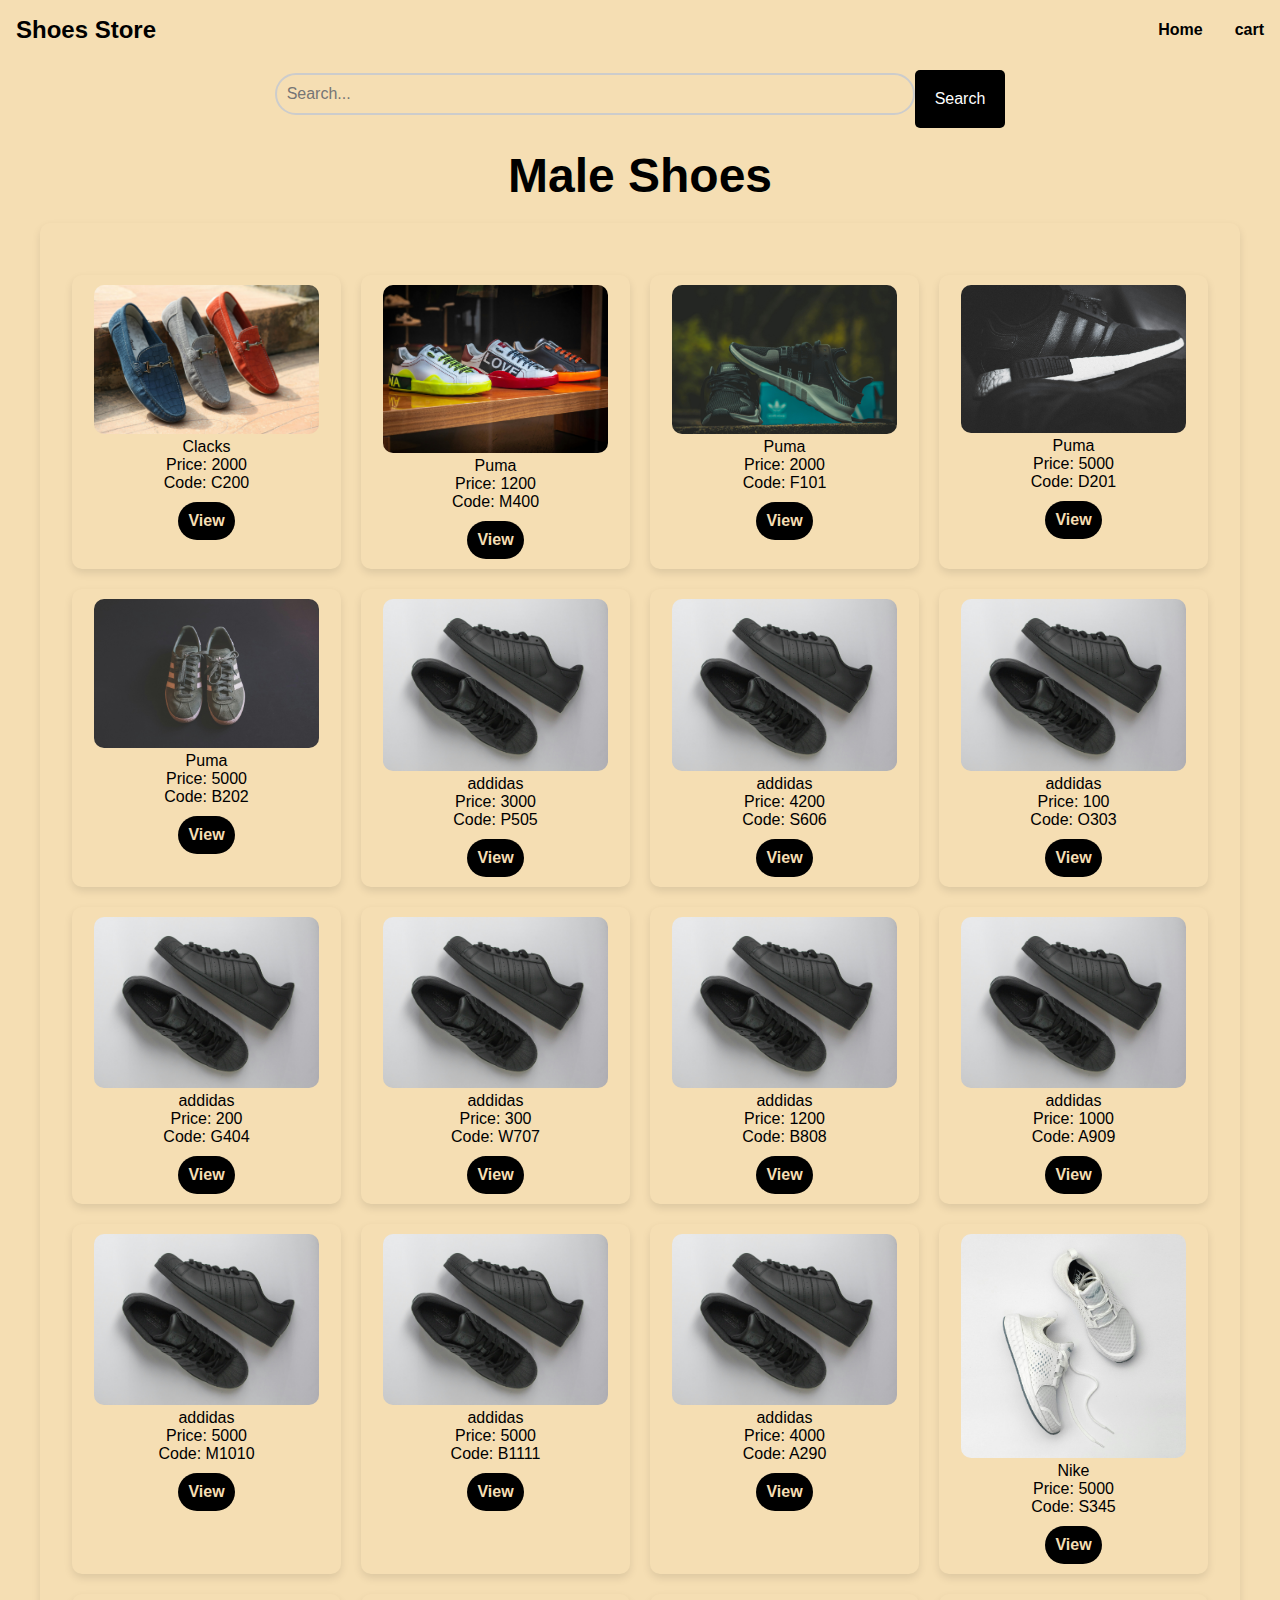
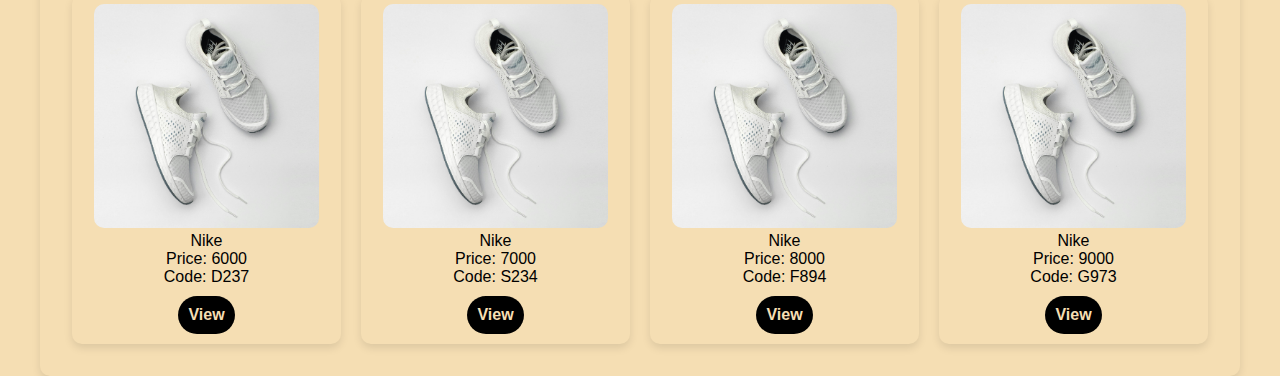
<file: index.html>
<!DOCTYPE html>
<html lang="en">
<head>
    <meta charset="UTF-8">
    <meta name="viewport" content="width=device-width, initial-scale=1.0">
    <title>Shoes</title>
    <link rel="stylesheet" href="css/style.css">
    <link rel="stylesheet" href="css/responsive.css">
</head>
<body>
    
    <nav class="navbar">
        <div class="logo">Shoes Store</div>
        <ul class="nav-links">
            <li><a href="#">Home</a></li>
            <li><a href="#">cart</a></li>
        </ul>
       
        
    </nav>
    <div class="parent-container">
    <input id="search-input" type="text" placeholder="Search...">
    <button id="search-button">Search</button>
    </div>
    <h1 class="loper">Male Shoes</h1>
    <section class="section1">
      <div id="product" class="product-grid"></div>
    </section>

    
    
    <script src="js/main.js"></script>
    <script src="js/cart.js"></script>
</body>
</html>
</file>
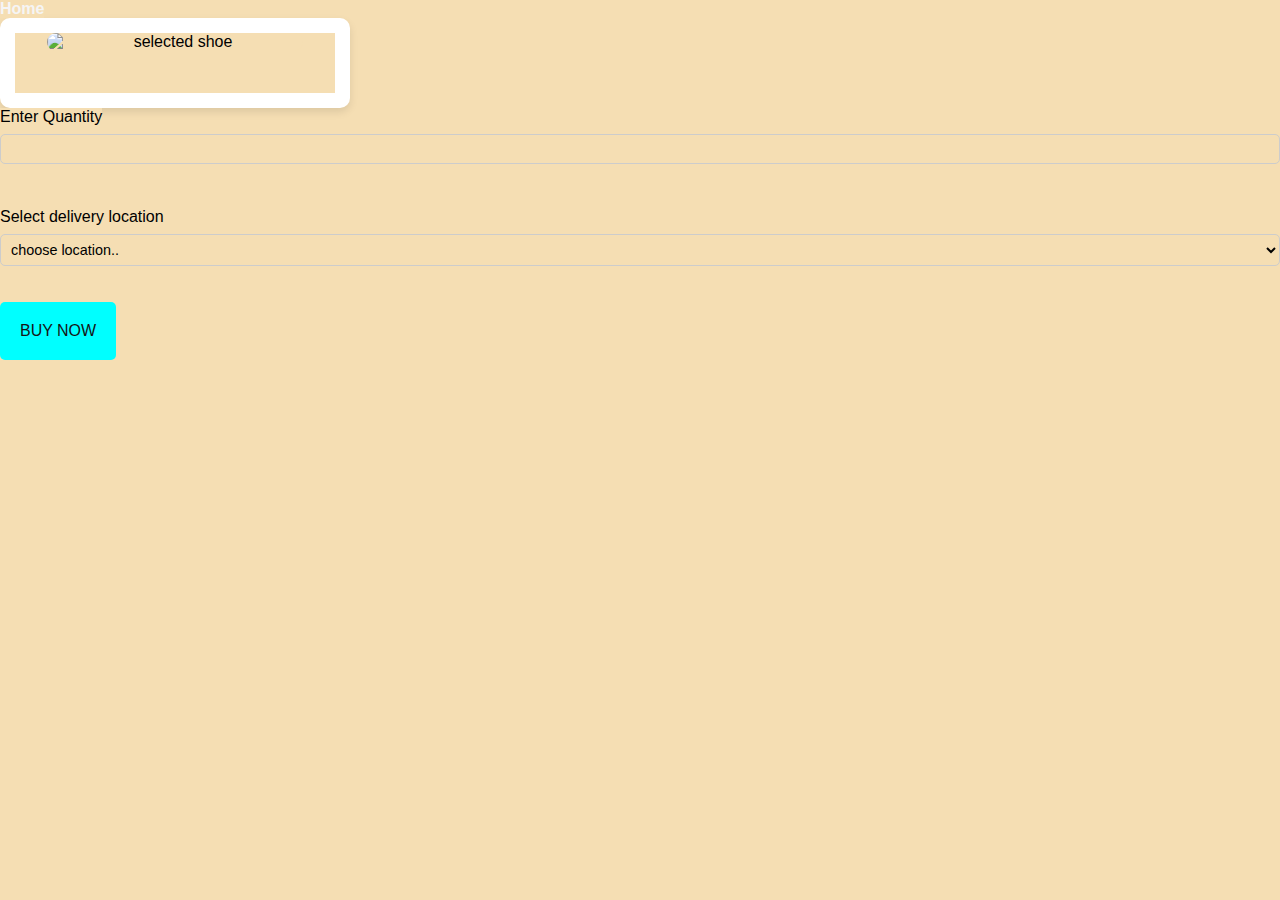
<file: cart.html>
<!DOCTYPE html>
<html lang="en">
<head>
    <meta charset="UTF-8">
    <meta name="viewport" content="width=device-width, initial-scale=1.0">
    <link rel="stylesheet" href="css/style.css">
    <title>cart</title>
</head>
<body>

    <ul class="nav-links">
        <li><a href="index.html">Home</a></li>
    </ul>

    <section id="iterm-details" class="cart-container">
        <div class="product-details">
            <img  id="itemImage" alt="selected shoe" class="product-image"> 
            <h3 id="itermName"></h3>
            <p id="itermPrice"></p>
            <p id="itemCode"></p>
        </div>
    </section>
    <label>Enter Quantity</label>
    <input type="number" id="how many" class="quantity-input"><br><br>
    <div id="display"></div><br>

    <label>Select delivery location</label>
    <select name="" id="location" class="location-select">
        <option value="">choose location..</option>
        <option value='Nairobi'>Nairobi</option>
        <option value='Nakuru'>Nakuru</option>
        <option value='Kisumu'>Kisumu</option>
        <option value='Mombasa'>Mombasa</option>
    </select><br>

    <h4 id="price"></h4>
    <h3 id="fee"></h3>
    <h3 id="total"></h3><br>
    <button style="color: rgb(22, 22, 21); background-color: aqua;">BUY NOW</button>
   


    <script src="js/main.js"></script>
    <script src="js/cart.js"></script>
   
   
    
</body>
</html>
</file>
<file: css/style.css>
*{
    font-family: Arial, sans-serif;
    margin: 0;
    padding: 0;
    box-sizing: border-box;
    background-color: wheat;
}

h1.loper {
    text-align: center;
    font-size: 2.5em;
    font-weight: 800;
    color: black;
    margin: 20px 0;
}

/* Navbar Styles */
.navbar {
    display: flex;
    justify-content: space-between;
    align-items: center;
    padding: 1em;
    background-color: wheat;
    color: black;
}

.navbar .logo {
    font-size: 1.5em;
    font-weight: bold;
}

.nav-links {
    list-style: none;
    display: flex;
    gap: 2em;
    margin: 0;
    padding: 0;
}

.nav-links li a {
    text-decoration: none;
    color: black;
    font-weight: 600;
    transition: color 0.3s;
}

.nav-links li a:hover {
    color: #f5f5f5;
}


.parent-container {
    display: flex;
    justify-content: center;
    align-items: center; 
}


#search-input {
    width: 50%;
    padding: 10px;
    font-size: 16px;
    border: 2px solid #ccc;
    border-radius: 25px;
    outline: none;
    transition: border-color 0.3s ease;
}

#search-input:focus {
    border-color: purple;
}

.section1 {
    padding: 2em;
    background-color:wheat;
    margin: 0 auto;
    max-width: 1200px;
    box-shadow: 0 4px 8px rgba(0, 0, 0, 0.1);
    border-radius: 10px;
}

/* Product Grid Styles */
.product-grid {
    display: grid;
    grid-template-columns: repeat(1, 1fr);
    gap: 20px;
    margin-top: 20px;
}

.product-item {
    padding: 10px;
    border-radius: 10px;
    box-shadow: 0 4px 8px rgba(0, 0, 0, 0.1);
    text-align: center;
}

.product-item img {
    width: 100%;
    height: auto;
    border-radius: 10px;
}

.product-item button {
    font-size: 1em;
    font-weight: 600;
    border-radius: 30px;
    background-color:black;
    padding: 10px;
    color: wheat;
    padding: 10px;
    border: none;
    cursor: pointer;
    transition: background-color 0.3s;

}

.product-item button:hover {
    background-color: darkpurple;
}

.cart-container {
    background-color: white;
    border-radius: 10px;
    padding: 15px;
    box-shadow: 0 4px 8px rgba(0, 0, 0, 0.1);
    max-width: 350px; /* Reduced width */
    width: 100%;
    
}

h1 {
    text-align: center;
    margin-bottom: 15px;
    font-size: 1.5em; /* Smaller font size */
    color: #333;
}

.product-image {
    width: 80%; /* Reduced image size */
    max-height: 200px; /* Reduced height */
    object-fit: cover;
    border-radius: 10px;
    margin-bottom: 10px;
}

.product-details {
    display: flex;
    flex-direction: column;
    align-items: center;
    text-align: center;
}

.product-details p {
    margin: 8px 0; /* Reduced margin */
    font-size: 1em; /* Smaller font size */
    color: #555;
}

.price {
    font-weight: bold;
    color: #1d72b8;
    font-size: 1.2em; /* Smaller price size */
}

.quantity-input, .location-select {
    margin: 8px 0; /* Reduced margin */
    padding: 6px; /* Smaller padding */
    font-size: 0.9em; /* Smaller font size */
    width: 100%;
    border-radius: 5px;
    border: 1px solid #ccc;
}

#price, #total {
    font-size: 1.1em; /* Reduced font size */
    font-weight: bold;
    color: #1d72b8;
}

button {
    background-color: black;
    color: white;
    padding: 20px; /* Smaller button size */
    font-size: 1em; /* Smaller font size */
    border: none;
    border-radius: 5px;
    cursor: pointer;
    margin-top: 10px;
}

button:hover {
    background-color: #155a8c;
}
</file>
<file: css/responsive.css>
@media screen and (min-width: 768px) {
    .product-grid {
        grid-template-columns: repeat(3, 1fr);
    }
    
    .section1 {
        position: relative;
    }
    
    h1.loper {
        font-size: 3em;
    }

    .product-item img {
        width: 90%;
    }
}

@media screen and (min-width: 1024px){
    .product-grid{
        grid-template-columns: repeat(4, 1fr);
    }
}
</file>
